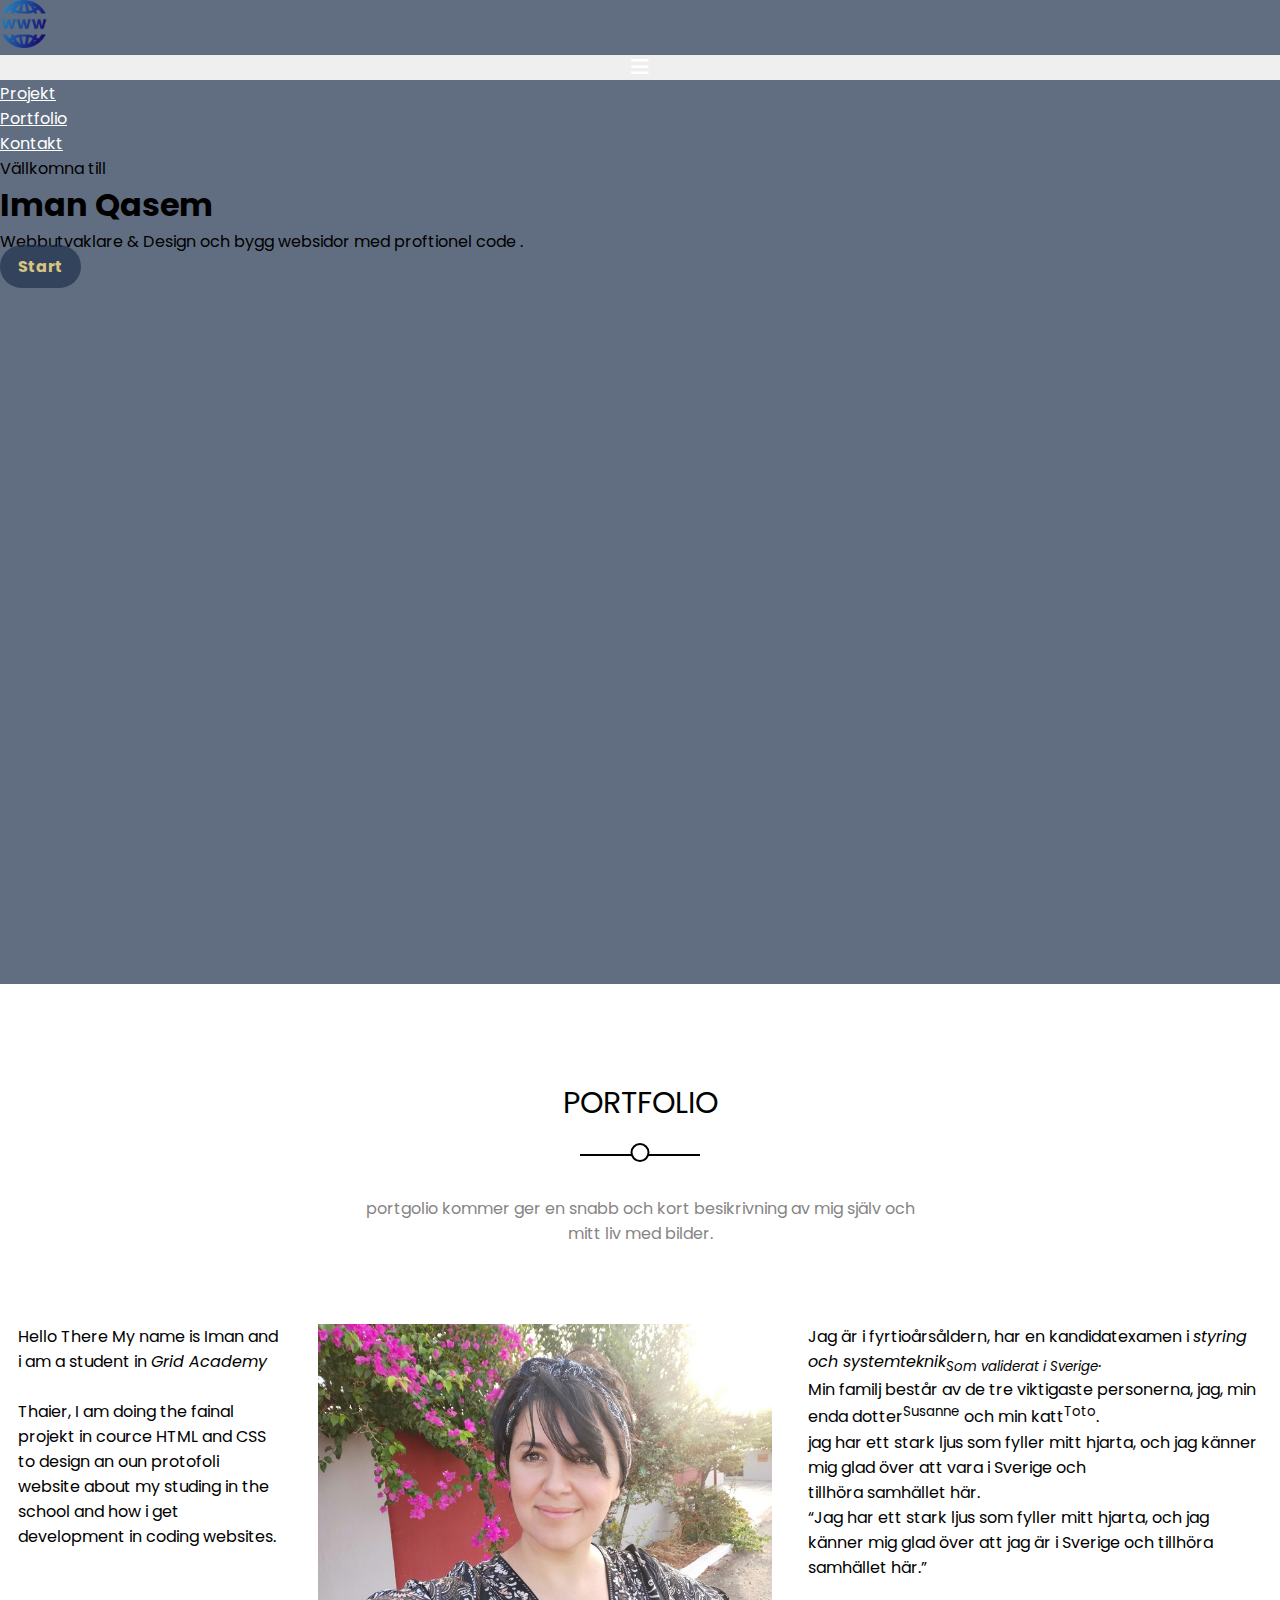
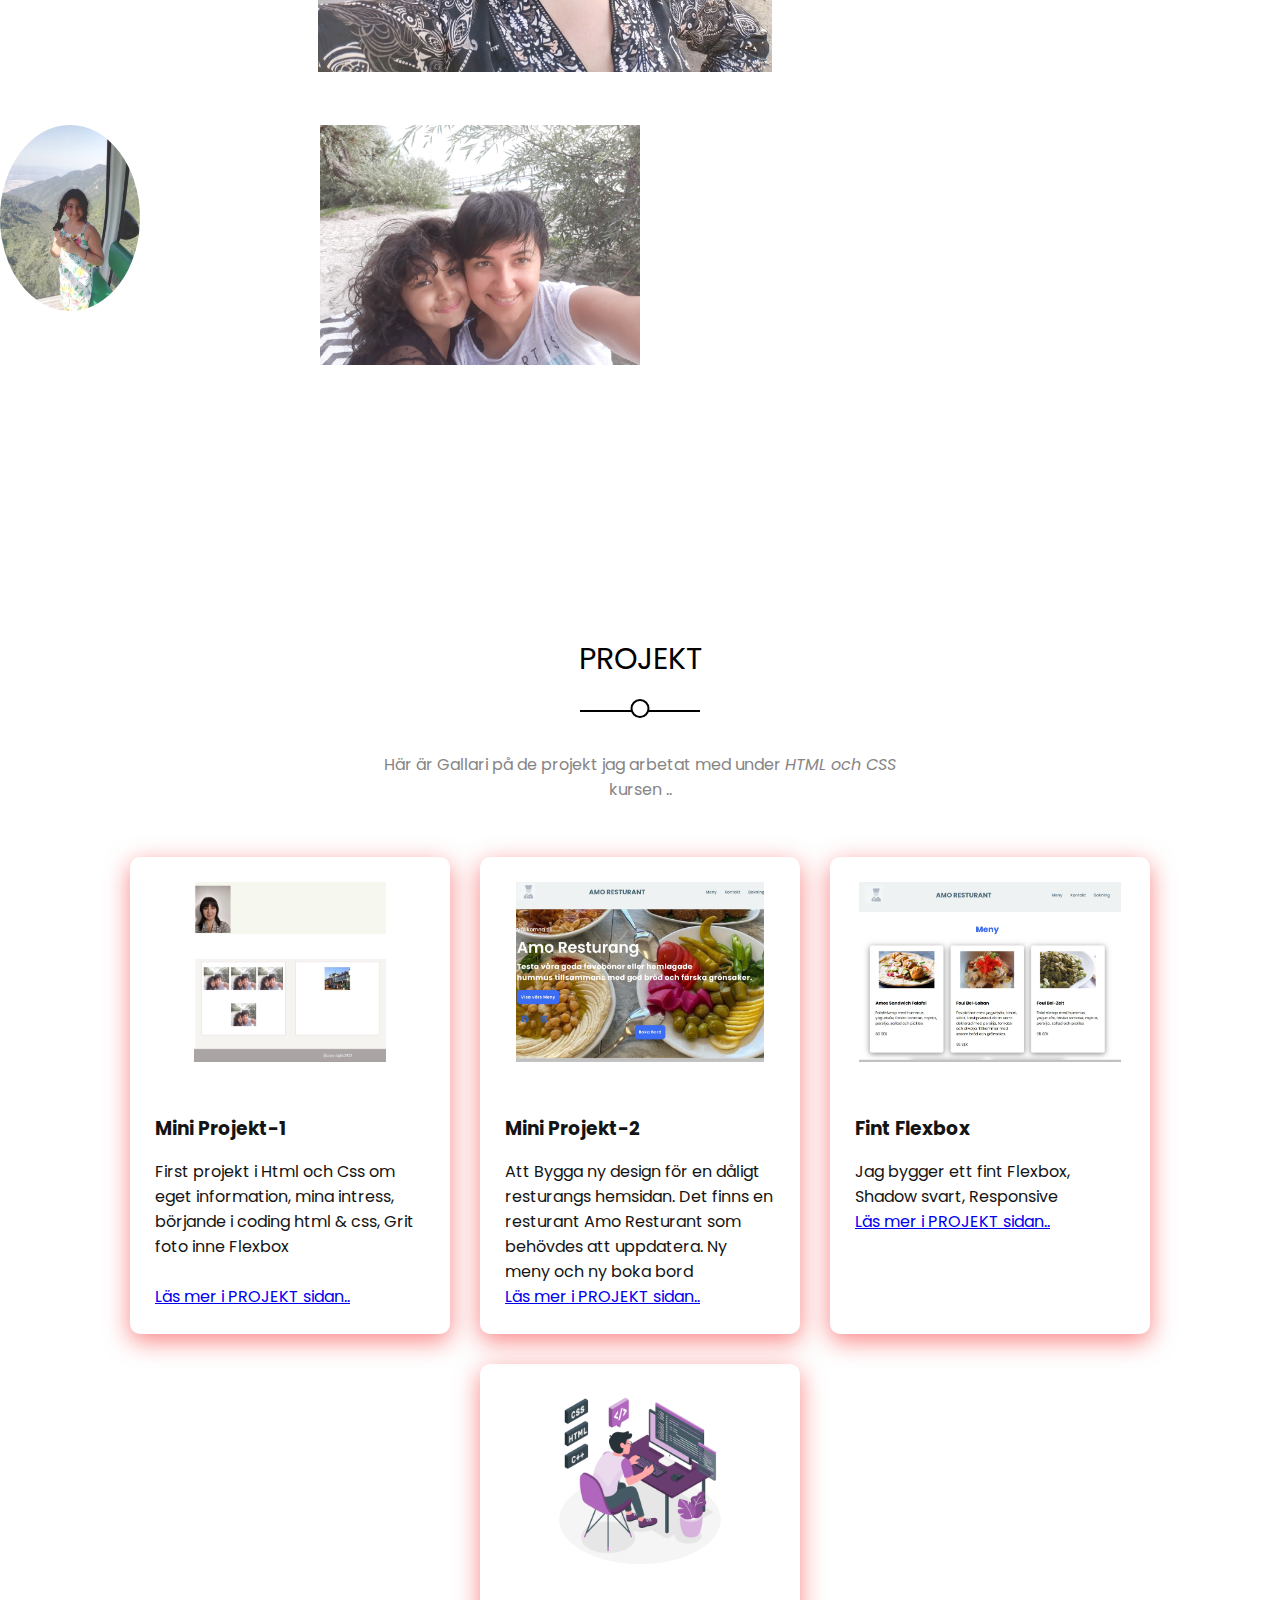
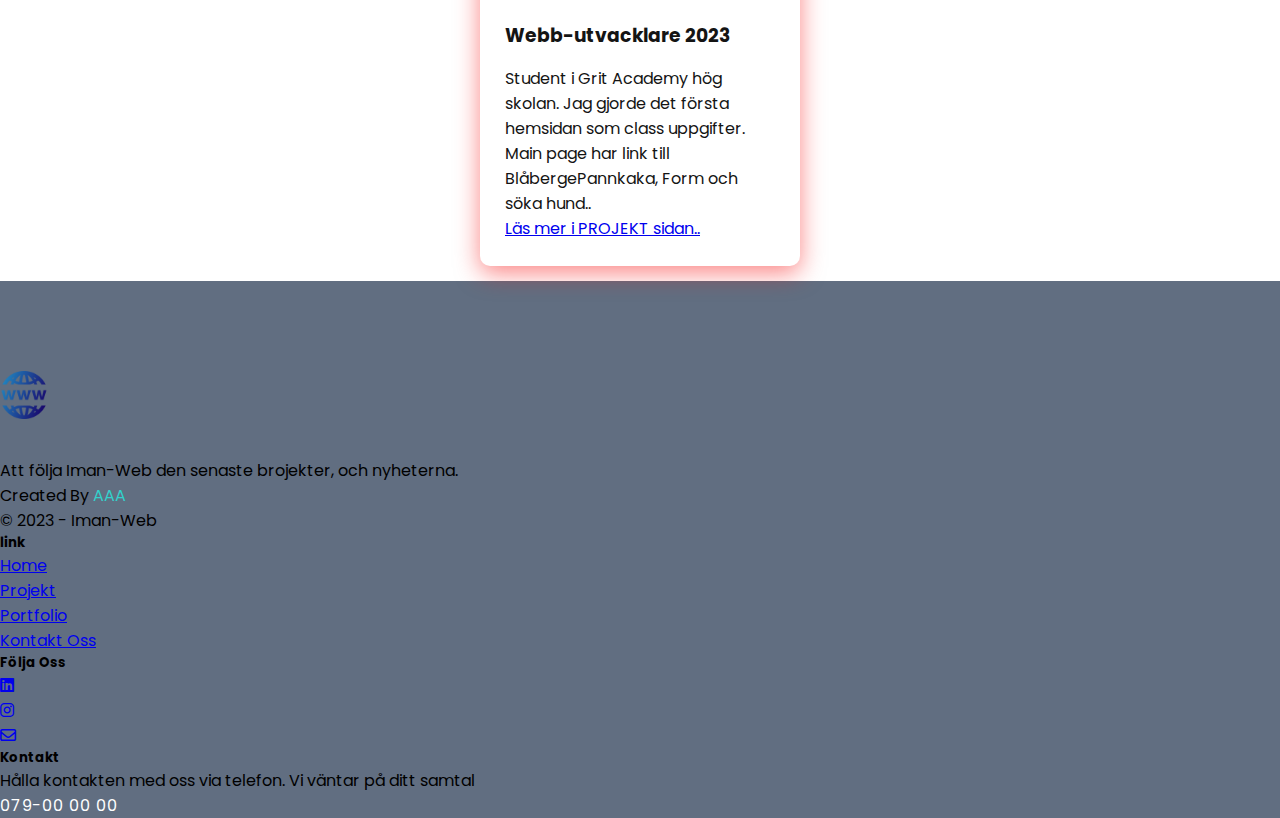
<file: index.html>
<!doctype html>
<html lang="en">
  <head>
    <meta charset="utf-8">
    <meta name="viewport" content="width=device-width, initial-scale=1">
    <title>Iman Portfolio</title>
    <!-- <link rel="stylesheet" href="css/bootstrap.min.css"> -->

    <link href="https://cdn.jsdelivr.net/npm/bootstrap@5.3.0-alpha1/dist/css/bootstrap.min.css" rel="stylesheet" integrity="sha384-GLhlTQ8iRABdZLl6O3oVMWSktQOp6b7In1Zl3/Jr59b6EGGoI1aFkw7cmDA6j6gD" crossorigin="anonymous">
<script src="https://cdn.jsdelivr.net/npm/bootstrap@5.3.0-alpha1/dist/js/bootstrap.bundle.min.js" integrity="sha384-w76AqPfDkMBDXo30jS1Sgez6pr3x5MlQ1ZAGC+nuZB+EYdgRZgiwxhTBTkF7CXvN" crossorigin="anonymous"></script>
    <link rel="stylesheet" href="style.css">
    
    
    <meta name="discribtion" content="Best online webb-dveloper ...">
    <meta name="keywords" content="Iman, Iman Webb, Html, css, konsulter, code, wed design">
    
    
    <link rel="icon" href="icon/microsoft_visual_studio.png">
    <link rel="stylesheet" href="https://cdnjs.cloudflare.com/ajax/libs/font-awesome/6.3.0/css/all.min.css">
   
    <link rel="preconnect" href="https://fonts.googleapis.com">
    <link rel="preconnect" href="https://fonts.gstatic.com" crossorigin>
    <link href="https://fonts.googleapis.com/css2?family=Poppins:ital,wght@0,100;0,200;0,300;0,400;0,500;0,600;0,700;0,800;0,900;1,100;1,200;1,300;1,400;1,500;1,600;1,700;1,800;1,900&family=Roboto:ital,wght@0,100;0,300;0,400;0,500;0,700;1,100;1,300;1,400;1,500&display=swap"
     rel="stylesheet">
  </head>

  <body>
    <!--header+NavBar---->
    <nav class="navbar navbar-expand-lg" id="home">
        <div class="container">
          <a class="navbar-brand" href="index.html">
                <img src="img/logo.png" alt="" style="height: 3rem;">
          </a>
          <button class="navbar-toggler" type="button" data-bs-toggle="collapse" data-bs-target="#main" aria-controls="main" aria-expanded="false" aria-label="Toggle navigation">
            <i class="fa-solid fa-bars"></i>
          </button>
          <div class="collapse navbar-collapse" id="main">
            <ul class="navbar-nav ms-auto mb-2 mb-lg-0">                 
                <li class="nav-item">
                    <a class="nav-link p-3 p-lg-3" href="index-mp2.html">Projekt</a>
                  </li>
                <li class="nav-item">
                     <a class="nav-link  p-3 p-lg-3" href="#porto" >Portfolio</a>
                  <li class="nav-item">
                     <a class="nav-link p-3 p-lg-3" href="index-kontakt.html">Kontakt</a>
                 </li>        
            </ul>

           </div>
          </div>
        </div>
      </nav>
<!--landining --------------------------------------------------->
      <div class="landing d-flex justify-content-center align-items-center">
        <div class="text-center text-light">
          <p>Vällkomna till<br></p>
            <h1><span>Iman Qasem</span></h1> <!--span to styling specital title inside h2-->
                <p class="fs-5 text-white-50 mb-4">Webbutvaklare & Design och bygg websidor med proftionel code .</p>
        
          <a class="btn round-pill main-btn" href="#porto">Start</a>
        </div>
      </div>


<!--  Portfolio section (page)   ------------------------------->

<div class="portfolio" id="porto">
  <div class="container">
    <div class="main-heading">
        <h2 >Portfolio</h2>
        <p>portgolio kommer ger en snabb och kort besikrivning av mig själv
           och mitt liv med bilder.</p>
    </div>
       <div class="img-holder">
          <div class="imge-grid">
             <p>Hello There My name is Iman and i am a student in <i>Grid Academy</i> </p><br>
              <p>Thaier, I am doing the fainal projekt in cource HTML and CSS to design an oun protofoli 
              website about my studing in the school and how i get development in coding websites.</p>
          </div>
          <div class="imge-grid">
            <img src="img/IMG_20200927-krita.jpg" alt="IMG_20200927-krita">         
            </div> 
          <div class="imge-grid">
            <div class="firstInfo">  
              <p>Jag är i fyrtioårsåldern, har en kandidatexamen i <i>styring och systemteknik<sub>Som validerat i Sverige</sub></i>. 
               </p>
                 <p>Min familj består av de tre viktigaste personerna, jag, min enda 
                 dotter<sup>Susanne</sup> och min katt<sup>Toto</sup>. </p>
                   <p>jag har ett stark ljus som fyller mitt hjarta, och jag känner mig glad över 
                     att vara i Sverige och</p> <p> tillhöra samhället här. </p>
                     <!---------------------------------------------citat text
                     ----------------------------------------------------------->
                     <p><q>Jag har ett stark ljus som fyller mitt hjarta, och jag känner mig glad över 
                         att jag är i Sverige och tillhöra samhället här.</q> </p>
              </div>    
          </div>
       </div>
       <div class="img-container">
        
              <div class="imge-box">
               <div class="move1">
                <img src="img/IMG_20190623_s.jpg" alt="IMG_20190623_s">         
                <div class="caption">
                  <h4>Susanne</h4>
                  <p>Photography</p>
                </div>
              </div>
              </div>      
                  <div class="imge-box">
                    <picture>
                       <source srcset="img/mamochsusi.png" media="(max-width: 500px)">
                       <source srcset="img/mamochsusi.png" media="(min-width: 800px)">
                       <source srcset="img/mamochsusi.png" media="(min-width: 1100px)">
                       <img src="img/mamochsusi.png" alt="mamochsusi">        
                      <div class="caption">
                        <h4>family</h4>
                        <p>Photography</p>
                      </div>
                    </picture>             
                </div> 
             </div>
        </div>  
    </div>     
  </div>
</div>

<!--project cards-->
<main class="meny"><div id="one">
  <div class="main-heading">
      <h2 >Projekt</h2>
          <p>Här är Gallari på de projekt jag arbetat med under <i>HTML och CSS</i>
         kursen ..</p>
        </div> 

  <div class="content">        <!-- row flex boxex class.content-->
     <div class="card">        <!--build each card  -------------->
         <div class="icon">    <!-- picture for the projekt------->
            <img src="img/mp1.jpg" alt="mp1" >
            </div>
          <div class="info"> 
              <!-- inside the card box -->
              <h3>Mini Projekt-1</h3> 
               <p>First projekt i Html och Css  <!--projekt discription-->
                 om eget information, mina intress, börjande i coding html & css,
                Grit foto inne Flexbox</p>
                <br>
                  <a href="index-mp2.html">Läs mer i PROJEKT sidan..</a> 
      </div>
  </div>
  <!-------repeate card------->
  <div class="card">  
      <div class="icon"> 
          <img src="img/mp2.jpg" alt="mp2">
      </div>

          <div class="info">    
              <h3> Mini Projekt-2</h3> 
               <p>Att Bygga ny design för en dåligt resturangs hemsidan.
                    Det finns en resturant Amo Resturant som behövdes att uppdatera. Ny meny och ny boka bord</p>                  
                    <a href="index-mp2.html">Läs mer i PROJEKT sidan..</a>
      </div>
  </div>
  <!-------repeate card ------->
  <div class="card">
      <div class="icon"> 
          <img src="img/mp2-meny.jpg" alt="mp2-meny">
      </div>

          <div class="info">   
              <h3>Fint Flexbox </h3> 
                 <p>Jag bygger ett fint Flexbox,
                    Shadow svart,
                     Responsive</p>
                     <a href="index-mp2.html">Läs mer i PROJEKT sidan..</a>
      </div>
  </div>
  <!-------repeate card ------->
  <div class="card">
      <div class="icon">
          <img src="img/Programming-amico.png" alt="Programming-amico" >
      </div>

          <div class="info">   
              <h3> Webb-utvacklare 2023 </h3> 
                <p>Student i Grit Academy hög skolan.
                   Jag gjorde det första hemsidan som class uppgifter. Main page har link till
                    BlåbergePannkaka, Form och söka hund..</p>
                    <a href="index-mp2.html">Läs mer i PROJEKT sidan..</a>
           </div>
      </div>   
  </div>
</div> 
</main>



 <!--footer     ------------------------------------------>
 <footer class="text-white-50 text-center text-md-start" id="kont">
  <div class="container">
    <div class="row">
      <div class="col-md-6 col-lg-4">
        <div class="info">
          <img src="img/logo.png" alt="logo"> <!--ska css style logo-->
          <p class="mb-5">Att följa Iman-Web den senaste brojekter, och nyheterna.</p>
          <div class="copyright">
            Created By <span>AAA</span>
            <div>&copy; 2023 - <span>Iman-Web</span></div>
          </div>
        </div>
      </div>
      <div class="col-md-6 col-lg-2">
        <div class="links">
          <h5 class="text-light">link</h5>
          <ul class="list-unstyled lh-lg">
            <li><a class="nav-link p-lg-3" href="index.html">Home</a></li>
            <li><a class="nav-link  p-lg-3" href="index-mp2.html">Projekt</a></li>
            <li><a class="nav-link  p-lg-3" href="#porto">Portfolio</a></li>
            <li><a class="nav-link  p-lg-3" href="index-kontakt.html">Kontakt Oss</a></li>
          </ul>
        </div>
      </div>
      <div class="col-md-6 col-lg-2">
        <div class="links">
          <h5 class="text-light">Följa Oss</h5>
          <div class="followus">
            <ul id="social1" class="d-flex mt-3 list-unstyled gap-3">
                <li><a class="d-block text-light list-unstyled" href="https://www.linkedin.com/in/iman-qasem-294b37233/" target="_blank">
                     <i class="fa-brands fa-linkedin"></i></a> 
                </li>      <!--set instra icon-->
                <li><a class="d-block text-light" href="https://www.instagram.com/immqase/" target="blank">
                       <i class="fa-brands fa-instagram"></i></a>
                </li>
                <li><a class="d-block text-light" href="mailto:i.saab558@gmail.com"><i class="fa-regular fa-envelope"></i></a>
                </li>  
            </ul>
          </div>
        </div>
      </div>
            <div class="col-md-6 col-lg-4">
               <div class="call"> 
                   <h5 class="text-light">Kontakt </h5>
                  <p class="lh-lg mt-3 mb-3">Hålla kontakten med oss via telefon. Vi väntar på ditt samtal</p>
                  <a class="telefon" href="tel:+4679000000">079-00 00 00</a>
                </div>
           
          </div>
           
      
    </div>
  </div>
 

</footer> 


  </body>
</html>
</file>
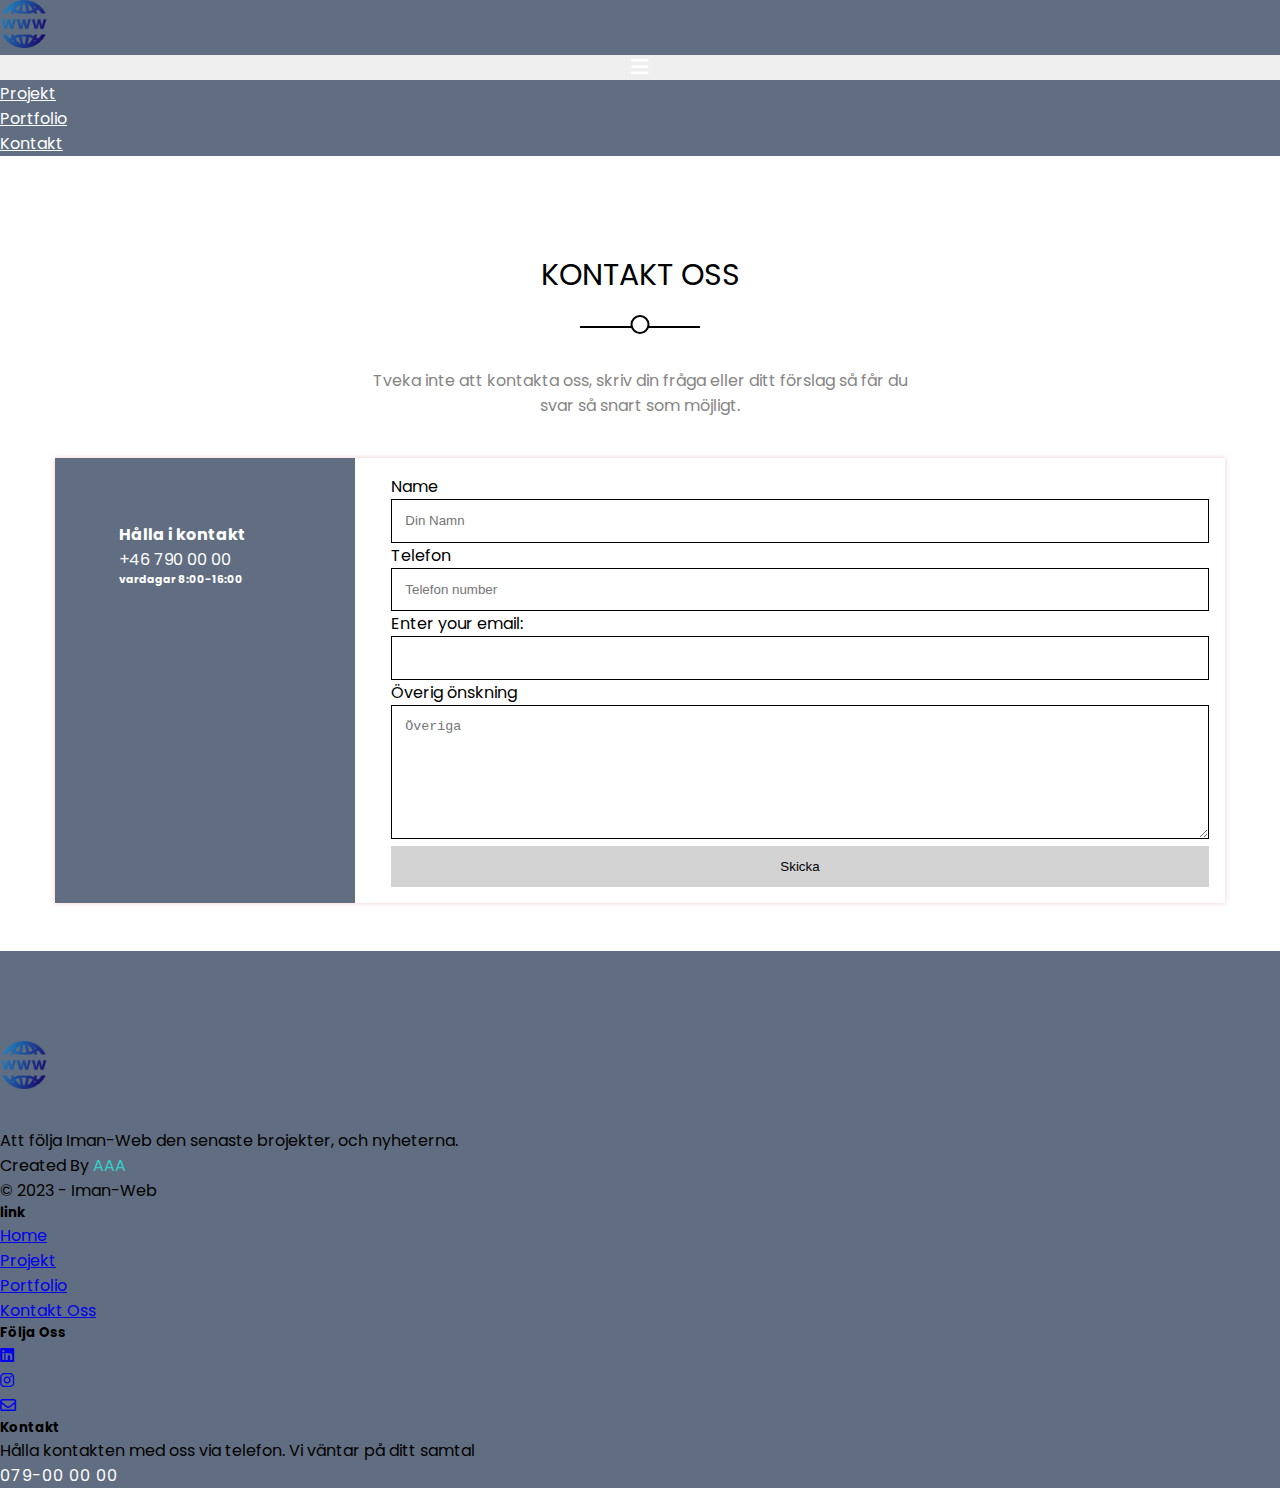
<file: index-kontakt.html>
<!doctype html>
<html lang="en">
  <head>
    <meta charset="utf-8">
    <meta name="viewport" content="width=device-width, initial-scale=1">
    <title>Iman Portfolio</title>
    <!-- <link rel="stylesheet" href="css/bootstrap.min.css"> -->

    <link href="https://cdn.jsdelivr.net/npm/bootstrap@5.3.0-alpha1/dist/css/bootstrap.min.css" rel="stylesheet" integrity="sha384-GLhlTQ8iRABdZLl6O3oVMWSktQOp6b7In1Zl3/Jr59b6EGGoI1aFkw7cmDA6j6gD" crossorigin="anonymous">
<script src="https://cdn.jsdelivr.net/npm/bootstrap@5.3.0-alpha1/dist/js/bootstrap.bundle.min.js" integrity="sha384-w76AqPfDkMBDXo30jS1Sgez6pr3x5MlQ1ZAGC+nuZB+EYdgRZgiwxhTBTkF7CXvN" crossorigin="anonymous"></script>
    <link rel="stylesheet" href="style.css">
    
    
    <meta name="discribtion" content="Best online webb-dveloper ...">
    <meta name="keywords" content="Iman, Iman Webb, Html, css, konsulter, code, wed design">
    
    
    <link rel="icon" href="icon/microsoft_visual_studio.png">
    <link rel="stylesheet" href="https://cdnjs.cloudflare.com/ajax/libs/font-awesome/6.3.0/css/all.min.css">
   
    <link rel="preconnect" href="https://fonts.googleapis.com">
    <link rel="preconnect" href="https://fonts.gstatic.com" crossorigin>
    <link href="https://fonts.googleapis.com/css2?family=Poppins:ital,wght@0,100;0,200;0,300;0,400;0,500;0,600;0,700;0,800;0,900;1,100;1,200;1,300;1,400;1,500;1,600;1,700;1,800;1,900&family=Roboto:ital,wght@0,100;0,300;0,400;0,500;0,700;1,100;1,300;1,400;1,500&display=swap"
     rel="stylesheet">
  </head>

  <body>
    <!--header+NavBar---->
    <nav class="navbar navbar-expand-lg" id="home">
        <div class="container">
          <a class="navbar-brand" href="index.html">
                <img src="img/logo.png" alt="" style="height: 3rem;">
          </a>
          <button class="navbar-toggler" type="button" data-bs-toggle="collapse" data-bs-target="#main" aria-controls="main" aria-expanded="false" aria-label="Toggle navigation">
            <i class="fa-solid fa-bars"></i>
          </button>
          <div class="collapse navbar-collapse" id="main">
            <ul class="navbar-nav ms-auto mb-2 mb-lg-0">                 
                <li class="nav-item">
                    <a class="nav-link p-3 p-lg-3" href="index-mp2.html">Projekt</a>
                  </li>
                <li class="nav-item">
                     <a class="nav-link  p-3 p-lg-3" href="index-protfolio.html" >Portfolio</a>
                  <li class="nav-item">
                     <a class="nav-link p-3 p-lg-3" href="index-kontakt.html">Kontakt</a>
                 </li>        
            </ul>

           </div>
          </div>
        </div>
      </nav>
      <!--------------------------Kontakt-- Grid --------------------------------->

<section id="kontaktoss">


  <div class="contain" >
    <div class="main-heading">
      <h2 >Kontakt Oss</h2>
      <p>Tveka inte att kontakta oss, skriv din fråga eller
        ditt förslag så får du svar så snart som möjligt.</p>
  </div>

      <div class="wrapper"> <!--cladd for Grid column-->
        <div class="contacts">  <!--first column inside text-->
            
    
            <h4>Hålla i kontakt</h4>
      <span class="phone">+46 790 00 00</span>
      <h6>vardagar 8:00-16:00</h6>
        </div>
    
        <div class="form">
          <p>
           
          </p>
          <form action="">
            <p>
              <label for="fname"> Name</label>
              <input type="text" id="fname" placeholder="Din Namn">
            </p>
            <p>
              <label for="telefon">Telefon</label>
              <input type="number" id="telefon" placeholder="Telefon number">
            </p>
            <p>
              <label for="email">Enter your email:</label>
              <input type="email" id="email" name="email">
            </p>           
             <p>
              <label for="subject">Överig önskning</label>
              <textarea name="subject" id="subject" cols="30" rows="7" placeholder="Överiga"></textarea>
              </p>
            <p>
              <button class="button">Skicka</button> <!--css class hover to change the color till gold-->
            </p>
          </form>
        </div>
      </div>
   
    </div>
    
</section>
 <!--footer     ------------------------------------------>
 <footer class="text-white-50 text-center text-md-start" id="kont">
  <div class="container">
    <div class="row">
      <div class="col-md-6 col-lg-4">
        <div class="info">
          <img src="img/logo.png" alt="logo"> <!--ska css style logo-->
          <p class="mb-5">Att följa Iman-Web den senaste brojekter, och nyheterna.</p>
          <div class="copyright">
            Created By <span>AAA</span>
            <div>&copy; 2023 - <span>Iman-Web</span></div>
          </div>
        </div>
      </div>
      <div class="col-md-6 col-lg-2">
        <div class="links">
          <h5 class="text-light">link</h5>
          <ul class="list-unstyled lh-lg">
            <li><a class="nav-link p-lg-3" href="index.html">Home</a></li>
            <li><a class="nav-link  p-lg-3" href="index-mp2.html">Projekt</a></li>
            <li><a class="nav-link  p-lg-3" href="index-protfolio.html">Portfolio</a></li>
            <li><a class="nav-link  p-lg-3" href="index-kontakt.html">Kontakt Oss</a></li>
          </ul>
        </div>
      </div>
      <div class="col-md-6 col-lg-2">
        <div class="links">
          <h5 class="text-light">Följa Oss</h5>
          <div class="followus">
            <ul id="social1" class="d-flex mt-3 list-unstyled gap-3">
                <li><a class="d-block text-light list-unstyled" href="https://www.linkedin.com/in/iman-qasem-294b37233/" target="_blank">
                     <i class="fa-brands fa-linkedin"></i></a> 
                </li>      <!--set instra icon-->
                <li><a class="d-block text-light" href="https://www.instagram.com/immqase/" target="blank">
                       <i class="fa-brands fa-instagram"></i></a>
                </li>
                <li><a class="d-block text-light" href="mailto:iman.qasem@gritacademy.se"><i class="fa-regular fa-envelope"></i></a>
                </li>  
            </ul>
          </div>
        </div>
      </div>
            <div class="col-md-6 col-lg-4">
               <div class="call"> 
                   <h5 class="text-light">Kontakt </h5>
                  <p class="lh-lg mt-3 mb-3">Hålla kontakten med oss via telefon. Vi väntar på ditt samtal</p>
                  <a class="telefon" href="tel:+4679000000">079-00 00 00</a>
                </div>
           
          </div>
           
      
    </div>
  </div>
 

</footer> 




  
  </body>
  </html>
</file>
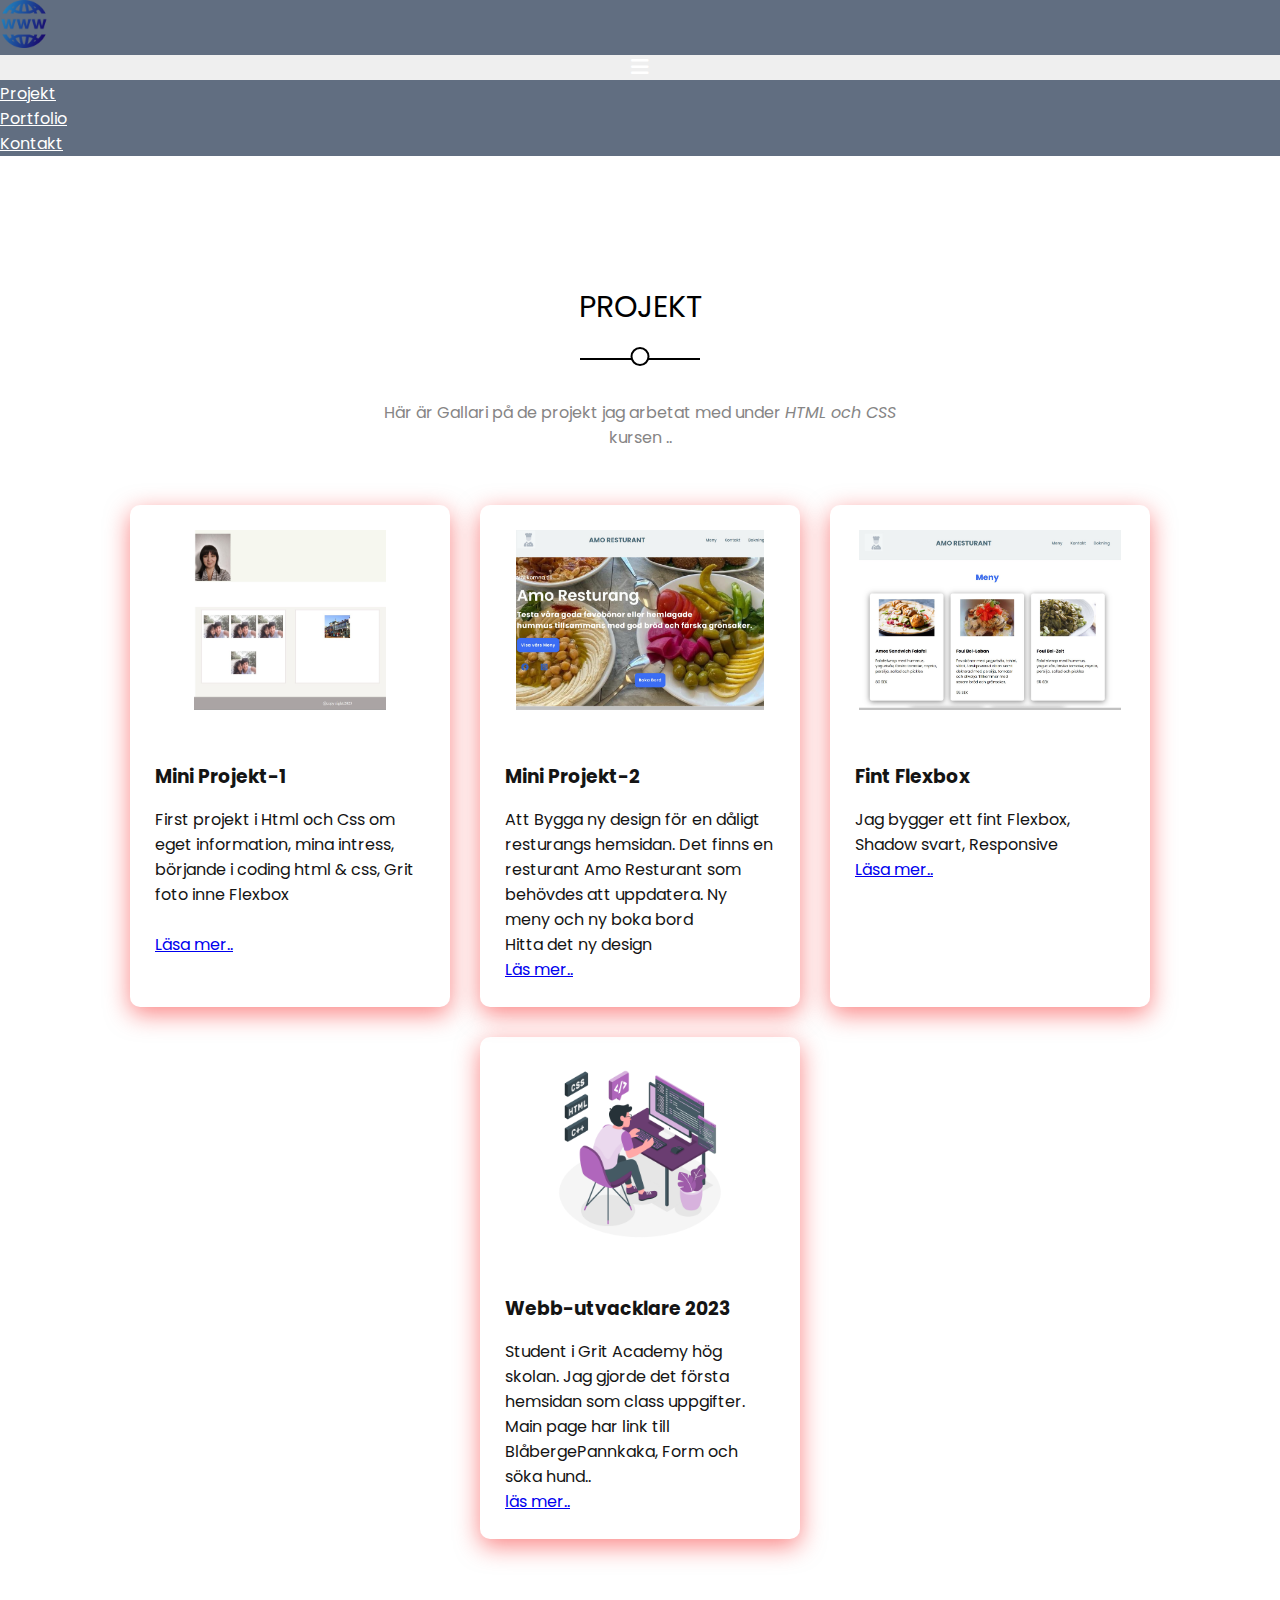
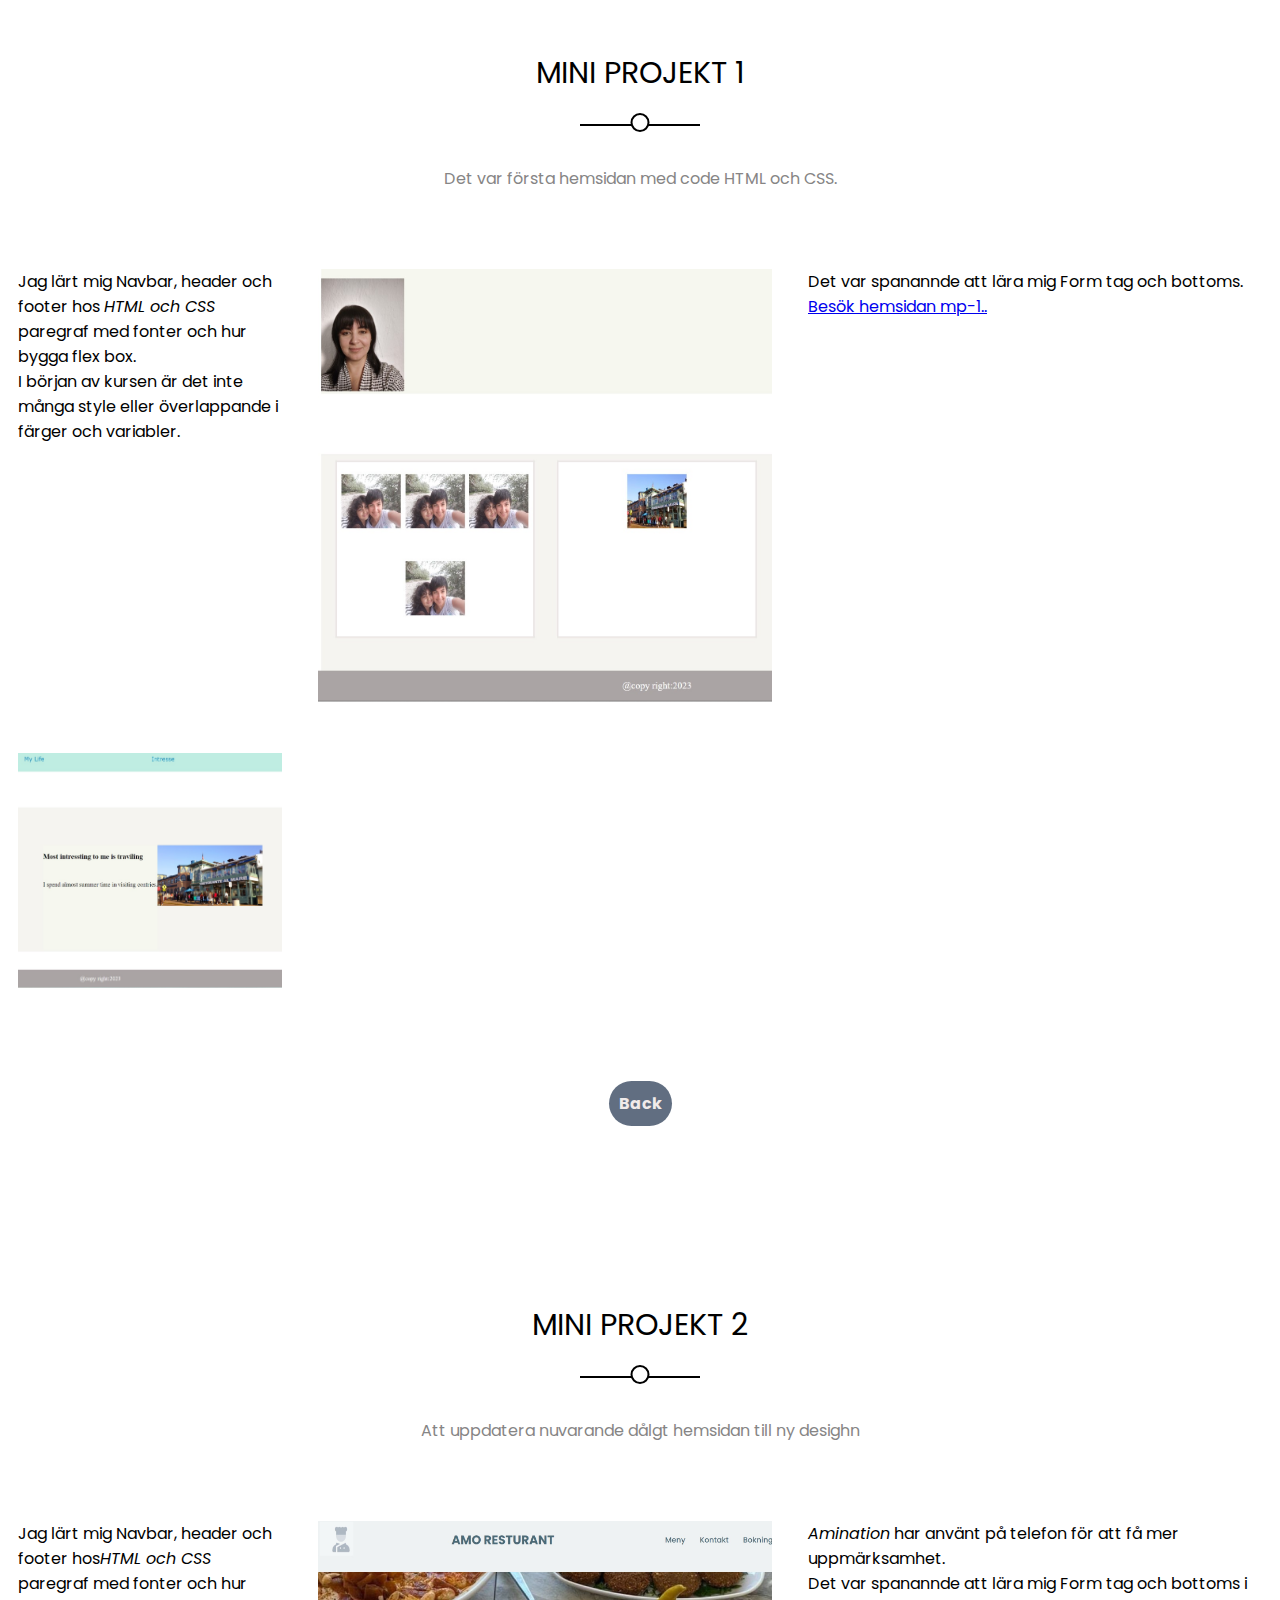
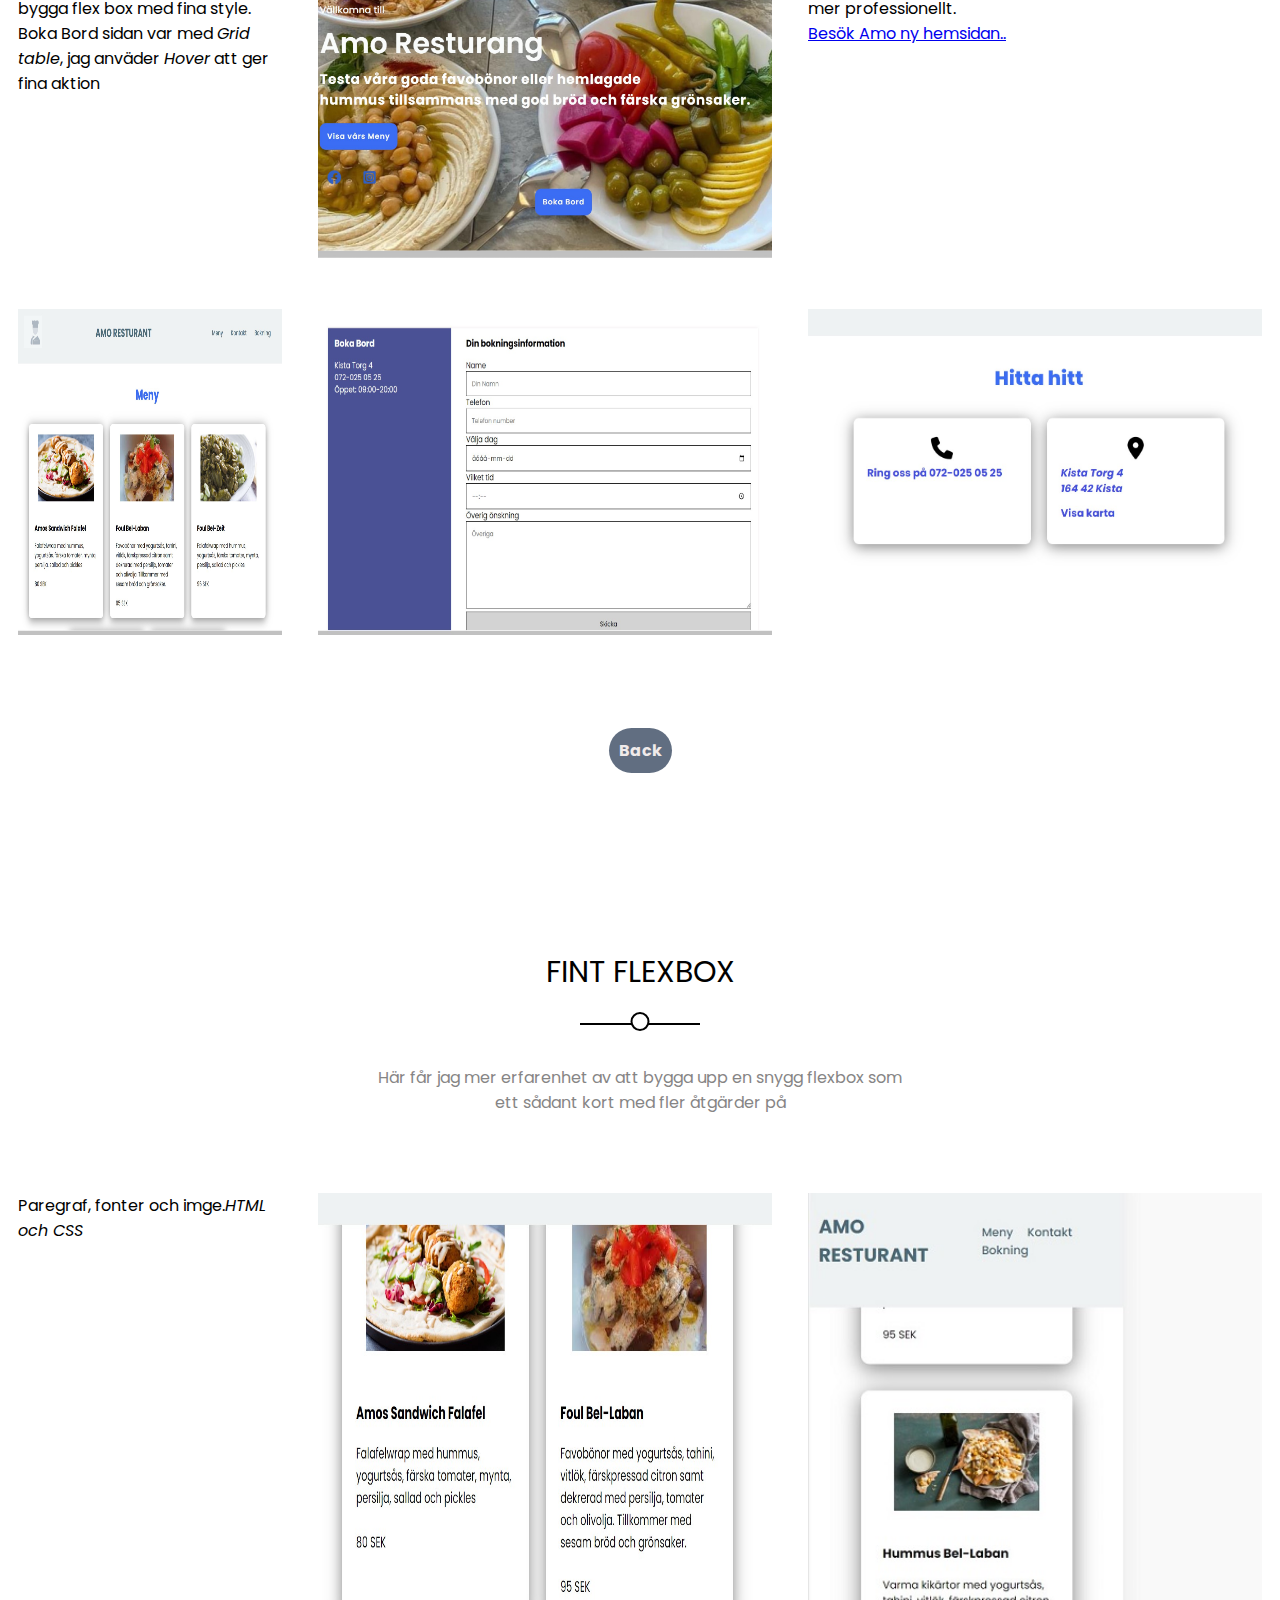
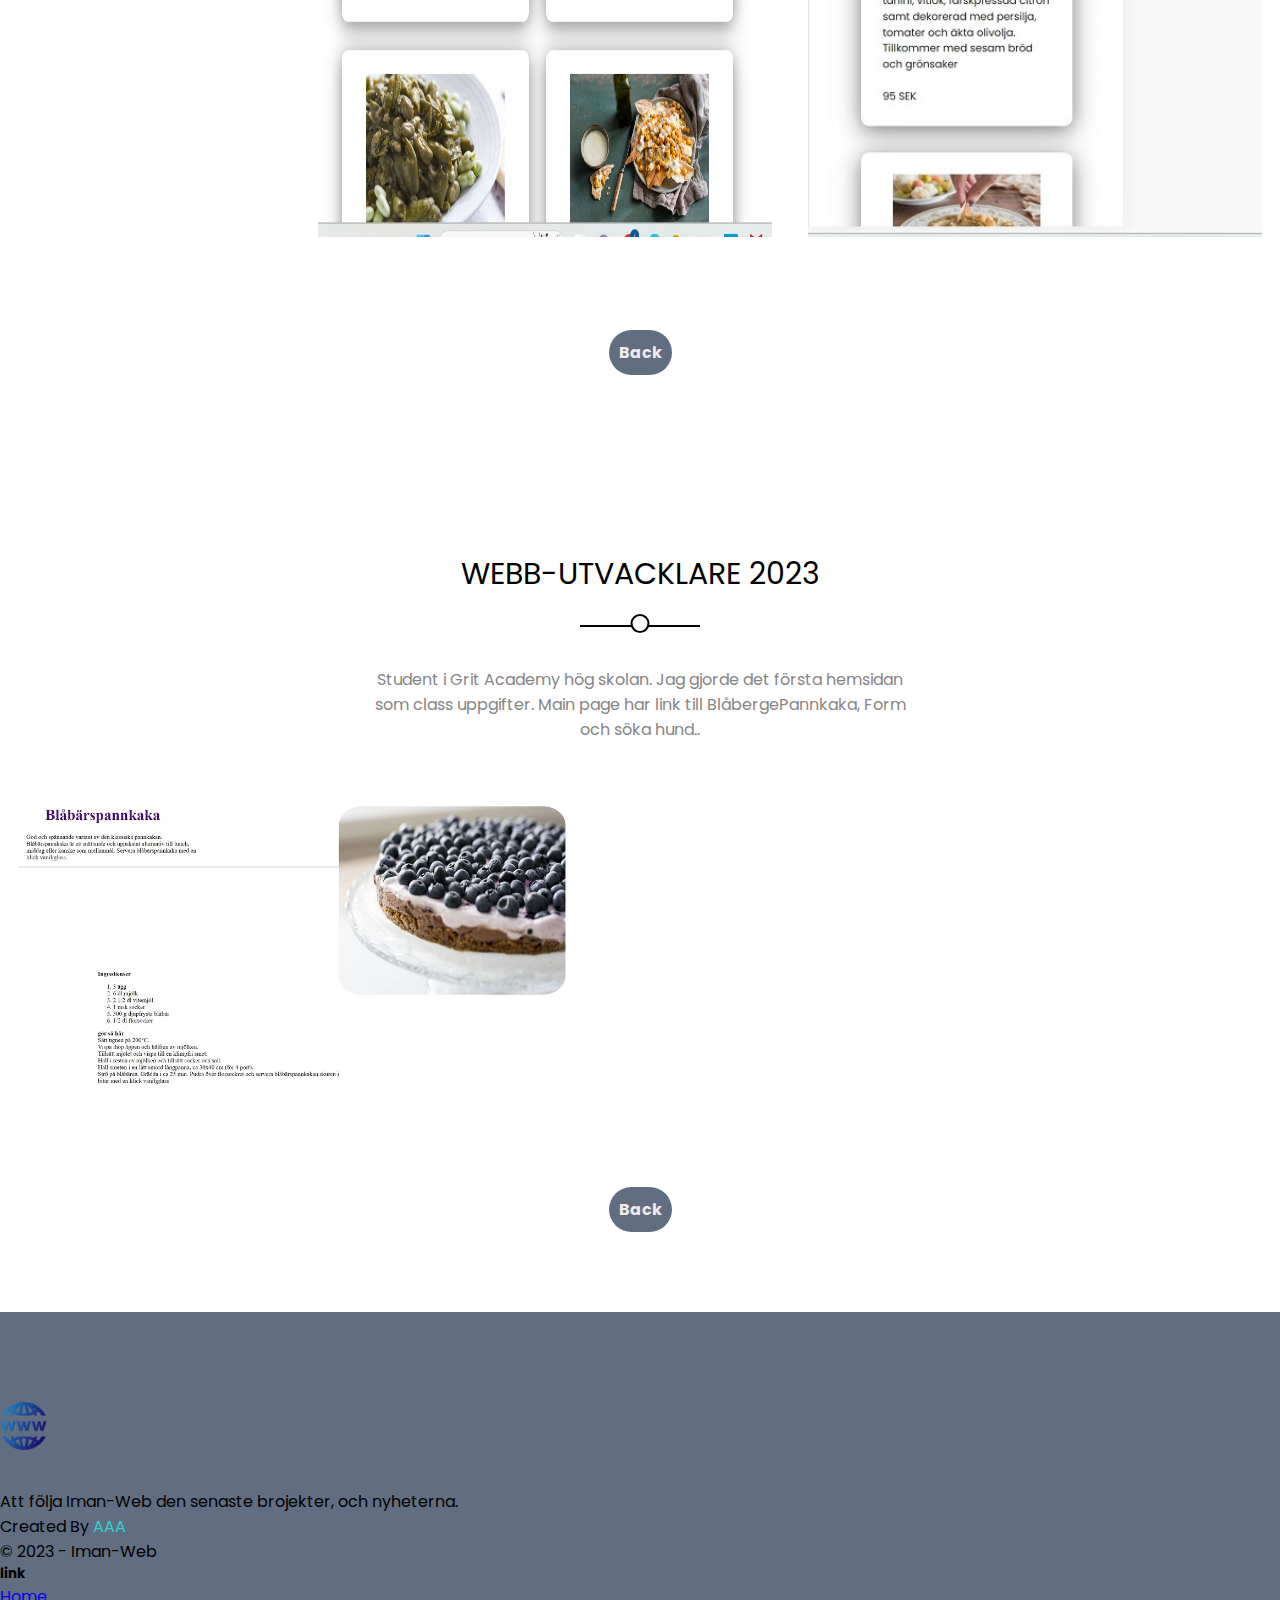
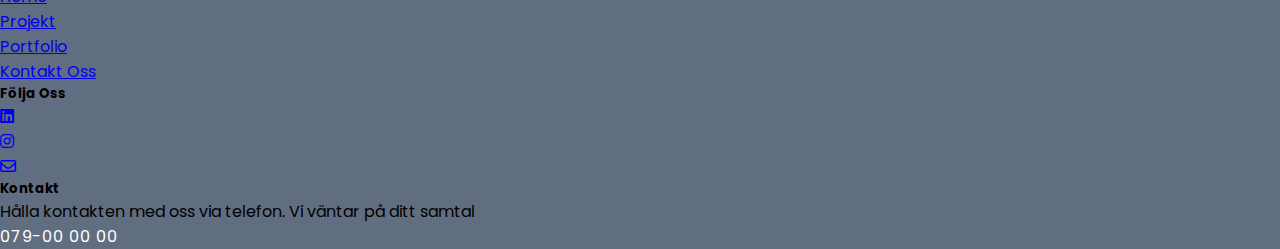
<file: index-mp2.html>
<!doctype html>
<html lang="en">
  <head>
    <meta charset="utf-8">
    <meta name="viewport" content="width=device-width, initial-scale=1">
    <title>Iman Portfolio</title>
    <!-- <link rel="stylesheet" href="css/bootstrap.min.css"> -->

    <link href="https://cdn.jsdelivr.net/npm/bootstrap@5.3.0-alpha1/dist/css/bootstrap.min.css" rel="stylesheet" integrity="sha384-GLhlTQ8iRABdZLl6O3oVMWSktQOp6b7In1Zl3/Jr59b6EGGoI1aFkw7cmDA6j6gD" crossorigin="anonymous">
<script src="https://cdn.jsdelivr.net/npm/bootstrap@5.3.0-alpha1/dist/js/bootstrap.bundle.min.js" integrity="sha384-w76AqPfDkMBDXo30jS1Sgez6pr3x5MlQ1ZAGC+nuZB+EYdgRZgiwxhTBTkF7CXvN" crossorigin="anonymous"></script>
    <link rel="stylesheet" href="style.css">
    
    
    <meta name="discribtion" content="Best online webb-dveloper ...">
    <meta name="keywords" content="Iman, Iman Webb, Html, css, konsulter, code, wed design">
    
    
    <link rel="icon" href="icon/microsoft_visual_studio.png">
    <link rel="stylesheet" href="https://cdnjs.cloudflare.com/ajax/libs/font-awesome/6.3.0/css/all.min.css">
   
    <link rel="preconnect" href="https://fonts.googleapis.com">
    <link rel="preconnect" href="https://fonts.gstatic.com" crossorigin>
    <link href="https://fonts.googleapis.com/css2?family=Poppins:ital,wght@0,100;0,200;0,300;0,400;0,500;0,600;0,700;0,800;0,900;1,100;1,200;1,300;1,400;1,500;1,600;1,700;1,800;1,900&family=Roboto:ital,wght@0,100;0,300;0,400;0,500;0,700;1,100;1,300;1,400;1,500&display=swap"
     rel="stylesheet">
  </head>

  <body>
    <!--header+NavBar---->
    <nav class="navbar navbar-expand-lg" id="home">
        <div class="container">
          <a class="navbar-brand" href="index.html">
                <img src="img/logo.png" alt="" style="height: 3rem;">
          </a>
          <button class="navbar-toggler" type="button" data-bs-toggle="collapse" data-bs-target="#main" aria-controls="main" aria-expanded="false" aria-label="Toggle navigation">
            <i class="fa-solid fa-bars"></i>
          </button>
          <div class="collapse navbar-collapse" id="main">
            <ul class="navbar-nav ms-auto mb-2 mb-lg-0">                 
                <li class="nav-item">
                    <a class="nav-link p-3 p-lg-3" href="index-mp2.html">Projekt</a>
                  </li>
                <li class="nav-item">
                     <a class="nav-link  p-3 p-lg-3" href="index-protfolio.html" >Portfolio</a>
                  <li class="nav-item">
                     <a class="nav-link p-3 p-lg-3" href="index-kontakt.html">Kontakt</a>
                 </li>        
            </ul>

           </div>
          </div>
        </div>
      </nav>

<!--    Project section  ------------------------------------------>

<main class="meny"><div id="one">
    <div class="main-heading">
        <h2 >Projekt</h2>
            <p>Här är Gallari på de projekt jag arbetat med under <i>HTML och CSS</i>
           kursen ..</p>
          </div> 

    <div class="content">        <!-- row flex boxex class.content-->
       <div class="card">        <!--build each card  -------------->
           <div class="icon">    <!-- picture for the projekt------->
              <img src="img/mp1.jpg" alt="mp1" >
              </div>
            <div class="info"> 
                <!-- inside the card box -->
                <h3>Mini Projekt-1</h3> 
                 <p>First projekt i Html och Css  <!--projekt discription-->
                   om eget information, mina intress, börjande i coding html & css,
                  Grit foto inne Flexbox</p>
                  <br>
                    <a href="#mp1">Läsa mer..</a> 
        </div>
    </div>
    <!-------repeate card------->
    <div class="card">  
        <div class="icon"> 
            <img src="img/mp2.jpg" alt="mp2">
        </div>

            <div class="info">    
                <h3> Mini Projekt-2</h3> 
                 <p>Att Bygga ny design för en dåligt resturangs hemsidan.
                      Det finns en resturant Amo Resturant som behövdes att uppdatera. Ny meny och ny boka bord</p>
                      
                      <p>Hitta det ny design</p>
                    <a href="#mp2">Läs mer..</a>
        </div>
    </div>
    <!-------repeate card ------->
    <div class="card">
        <div class="icon"> 
            <img src="img/mp2-meny.jpg" alt="mp2-meny">
        </div>

            <div class="info">   
                <h3>Fint Flexbox </h3> 
                   <p>Jag bygger ett fint Flexbox,
                      Shadow svart,
                       Responsive</p>
                        <a href="#mp3">Läsa mer..</a>
        </div>
    </div>
    <!-------repeate card ------->
    <div class="card">
        <div class="icon">
            <img src="img/Programming-amico.png" alt="Programming-amico" >
        </div>

            <div class="info">   
                <h3> Webb-utvacklare 2023 </h3> 
                  <p>Student i Grit Academy hög skolan.
                     Jag gjorde det första hemsidan som class uppgifter. Main page har link till
                      BlåbergePannkaka, Form och söka hund..</p>
                      <a href="#mp4">läs mer..</a>
             </div>
        </div>   
    </div>
</div> 
</main>


<!-- mp1-->


<div class="portfolio" id="mp1">
    <div class="container">
      <div class="main-heading">
          <h2 >Mini Projekt 1</h2>
          <p>Det var första hemsidan med code HTML och CSS.</p>
      </div>
      <div class="img-holder">
            <div class="imge-grid">
               <p>Jag lärt mig Navbar, header och footer hos <i>HTML och CSS</i> </p>
                <p>paregraf med fonter 
                   och hur bygga flex box.</p>
                  <p>I början av kursen är det inte många style eller överlappande i färger och variabler.</p>
                </div>
            <div class="imge-grid">            
              <img class="proj" src="img/mp1.jpg" alt="mp1">          
                </div> 
            <div class="imge-grid">
              <div class="firstInfo">  
                <p>Det var spanannde att lära mig Form tag och bottoms.</p>
                  <a href="https://iman656.github.io/webb23-html-mp1-Iman-Qasem-1/" target="_blank">
                    Besök hemsidan mp-1..</a>
                    </div>      
            </div>
            <div class="imge-grid">
              <img src="img/mp1-intr.jpg" alt="mp1-intr">
                </div>
                  </div>  
              </div>     
          <nav class="go-back">
              <a class="activ" href="#one">Back </a>        
    </div>
  </div>

<!--mp2-->

<div class="portfolio" id="mp2">
    <div class="container">
      <div class="main-heading">
          <h2 >Mini Projekt 2</h2>
          <p>Att uppdatera nuvarande dålgt hemsidan till ny desighn</p>
      </div>
      <div class="img-holder">
            <div class="imge-grid">
             <p>Jag lärt mig Navbar, header och footer hos<i>HTML och CSS</i> </p>
             <p>paregraf med fonter 
             och hur bygga flex box med fina style.</p>
             <p>Boka Bord sidan var med <i>Grid table</i>, jag anväder <i>Hover</i>
               att ger fina aktion</p><br>
            </div>
            <div class="imge-grid">
            
              <img src="img/mp2.jpg" alt="mp2">
            
            </div> 
            <div class="imge-grid">
              <div class="firstInfo"> 
                  <p><i>Amination</i> har använt på telefon för att få mer uppmärksamhet.</p>
                    <p>Det var spanannde att lära mig Form tag och bottoms i mer professionellt.</p>
                      <a href="https://iman656.github.io/webb23-html-mp2-Iman-Qasem/" target="_blank">Besök Amo ny hemsidan..</a>             
                      </div>
                 </div>
            <div class="imge-grid">
                <img src="img/mp2-meny.jpg" alt="mp1-intr">         
               </div>
            <div class="imge-grid">
                <img src="img/mp2-bok.jpg" alt="mp2-bok">   
                </div>
              <div class="imge-grid">
                    <img src="img/mp2-cont.jpg" alt="mp2-cont">            
                    </div>
        </div>  
    </div>    
      <nav class="go-back">
        <a class="activ" href="#one">Back</a>       
    </div>
  </div>

  <!--mp3-->

<div class="portfolio" id="mp3">
    <div class="container">
      <div class="main-heading">
          <h2 >Fint Flexbox</h2>
            <p>Här får jag mer erfarenhet av att bygga upp en snygg flexbox som ett sådant kort med fler åtgärder på</p>
        </div>
      <div class="img-holder">
            <div class="imge-grid">
               <p>Paregraf, fonter och imge.<i>HTML och CSS</i> </p>             
                  </div>
            <div class="imge-grid">
                   <img src="img/mp3-2.jpg" alt="mp3-2">          
                     </div> 
            <div class="imge-grid">
               <img src="img/mp3-res1.jpg" alt="mp3-res1">       
                 </div>
              </div>  
                <nav class="go-back">
                  <a class="activ" href="#one">Back</a>

    </div>
  </div>

  <!--mp4-->

  <div class="portfolio" id="mp4">
    <div class="container">
      <div class="main-heading">
          <h2 >Webb-utvacklare 2023</h2>
          <p>Student i Grit Academy hög skolan.
            Jag gjorde det första hemsidan som class uppgifter. Main page har link till
             BlåbergePannkaka, Form och söka hund..</p>
        </div>
      
            
            <div class="imge-grid p4">
                   <img src="img/mp4.jpg" alt="mp4">          
                     </div> 
            
                
                <nav class="go-back">
                  <a class="activ" href="#one">Back</a>

    </div>
  </div>

 <!--footer     ------------------------------------------>
 <footer class="text-white-50 text-center text-md-start" id="kont">
  <div class="container">
    <div class="row">
      <div class="col-md-6 col-lg-4">
        <div class="info">
          <img src="img/logo.png" alt="logo"> <!--ska css style logo-->
          <p class="mb-5">Att följa Iman-Web den senaste brojekter, och nyheterna.</p>
          <div class="copyright">
            Created By <span>AAA</span>
            <div>&copy; 2023 - <span>Iman-Web</span></div>
          </div>
        </div>
      </div>
      <div class="col-md-6 col-lg-2">
        <div class="links">
          <h5 class="text-light">link</h5>
          <ul class="list-unstyled lh-lg">
            <li><a class="nav-link p-lg-3" href="index.html">Home</a></li>
            <li><a class="nav-link  p-lg-3" href="index-mp2.html">Projekt</a></li>
            <li><a class="nav-link  p-lg-3" href="index-protfolio.html">Portfolio</a></li>
            <li><a class="nav-link  p-lg-3" href="index-kontakt.html">Kontakt Oss</a></li>
          </ul>
        </div>
      </div>
      <div class="col-md-6 col-lg-2">
        <div class="links">
          <h5 class="text-light">Följa Oss</h5>
          <div class="followus">
            <ul id="social1" class="d-flex mt-3 list-unstyled gap-3">
                <li><a class="d-block text-light list-unstyled" href="https://www.linkedin.com/in/iman-qasem-294b37233/" target="_blank">
                     <i class="fa-brands fa-linkedin"></i></a> 
                </li>      <!--set instra icon-->
                <li><a class="d-block text-light" href="https://www.instagram.com/immqase/" target="blank">
                       <i class="fa-brands fa-instagram"></i></a>
                </li>
                <li><a class="d-block text-light" href="mailto:i.saab558@gmail.com"><i class="fa-regular fa-envelope"></i></a>
                </li>  
            </ul>
          </div>
        </div>
      </div>
            <div class="col-md-6 col-lg-4">
               <div class="call"> 
                   <h5 class="text-light">Kontakt </h5>
                  <p class="lh-lg mt-3 mb-3">Hålla kontakten med oss via telefon. Vi väntar på ditt samtal</p>
                  <a class="telefon" href="tel:+4679000000">079-00 00 00</a>
                </div>
           
          </div>
           
      
    </div>
  </div>
 

</footer> 
  
  
    </body>
  </html>
</file>
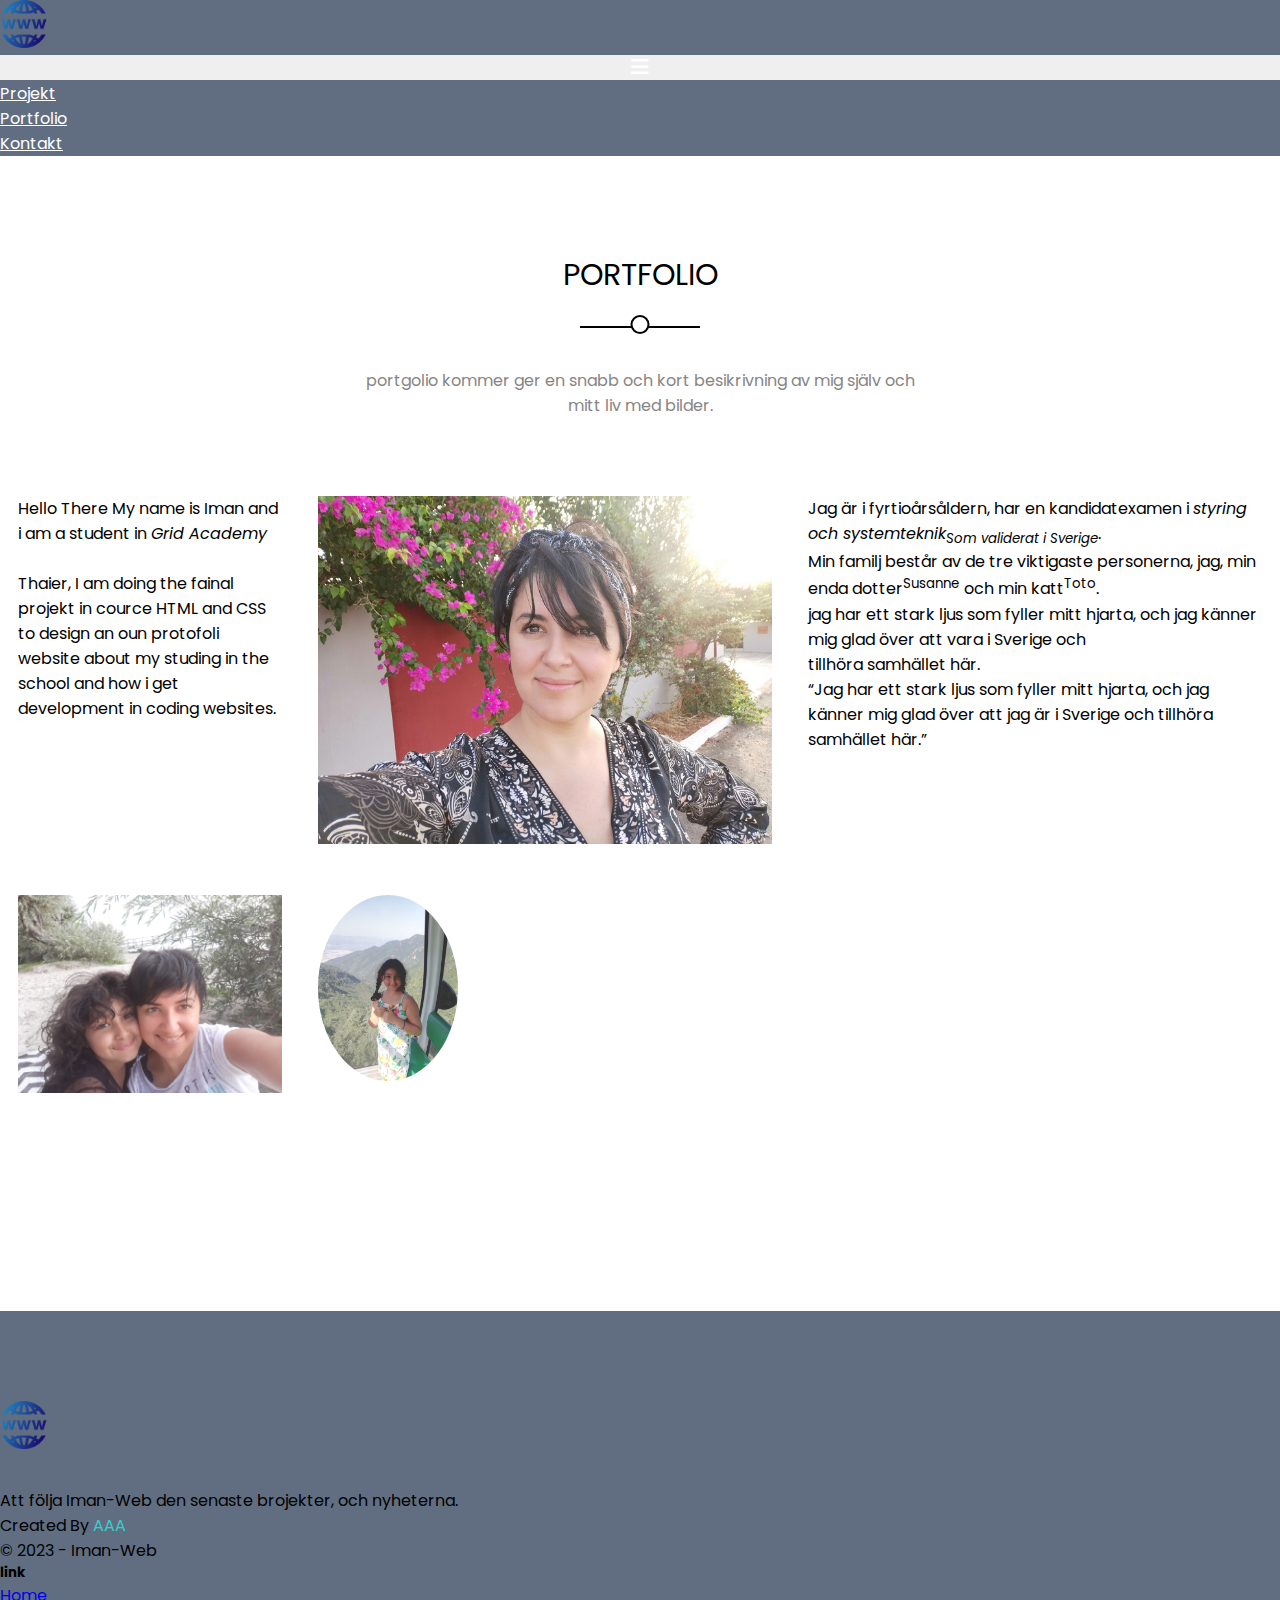
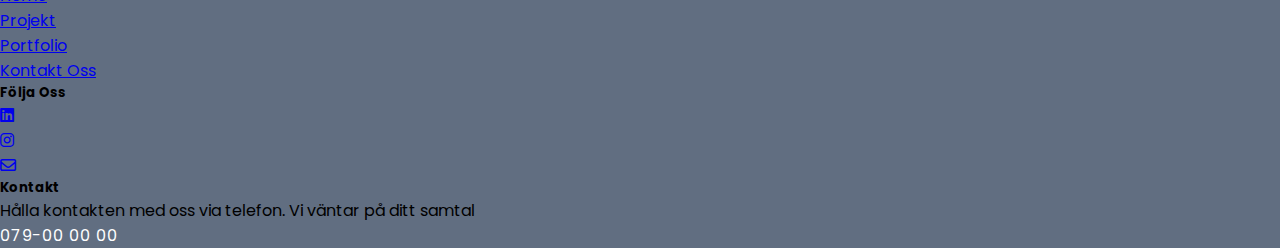
<file: index-protfolio.html>
<!doctype html>
<html lang="en">
  <head>
    <meta charset="utf-8">
    <meta name="viewport" content="width=device-width, initial-scale=1">
    <title>Iman Portfolio</title>
    <!-- <link rel="stylesheet" href="css/bootstrap.min.css"> -->

    <link href="https://cdn.jsdelivr.net/npm/bootstrap@5.3.0-alpha1/dist/css/bootstrap.min.css" rel="stylesheet" integrity="sha384-GLhlTQ8iRABdZLl6O3oVMWSktQOp6b7In1Zl3/Jr59b6EGGoI1aFkw7cmDA6j6gD" crossorigin="anonymous">
<script src="https://cdn.jsdelivr.net/npm/bootstrap@5.3.0-alpha1/dist/js/bootstrap.bundle.min.js" integrity="sha384-w76AqPfDkMBDXo30jS1Sgez6pr3x5MlQ1ZAGC+nuZB+EYdgRZgiwxhTBTkF7CXvN" crossorigin="anonymous"></script>
    <link rel="stylesheet" href="style.css">
    
    
    <meta name="discribtion" content="Best online webb-dveloper ...">
    <meta name="keywords" content="Iman, Iman Webb, Html, css, konsulter, code, wed design">
    
    
    <link rel="icon" href="icon/microsoft_visual_studio.png">
    <link rel="stylesheet" href="https://cdnjs.cloudflare.com/ajax/libs/font-awesome/6.3.0/css/all.min.css">
   
    <link rel="preconnect" href="https://fonts.googleapis.com">
    <link rel="preconnect" href="https://fonts.gstatic.com" crossorigin>
    <link href="https://fonts.googleapis.com/css2?family=Poppins:ital,wght@0,100;0,200;0,300;0,400;0,500;0,600;0,700;0,800;0,900;1,100;1,200;1,300;1,400;1,500;1,600;1,700;1,800;1,900&family=Roboto:ital,wght@0,100;0,300;0,400;0,500;0,700;1,100;1,300;1,400;1,500&display=swap"
     rel="stylesheet">
  </head>

  <body>
    <!--header+NavBar---->
    <nav class="navbar navbar-expand-lg" id="home">
        <div class="container">
          <a class="navbar-brand" href="index.html">
                <img src="img/logo.png" alt="" style="height: 3rem;">
          </a>
          <button class="navbar-toggler" type="button" data-bs-toggle="collapse" data-bs-target="#main" aria-controls="main" aria-expanded="false" aria-label="Toggle navigation">
            <i class="fa-solid fa-bars"></i>
          </button>
          <div class="collapse navbar-collapse" id="main">
            <ul class="navbar-nav ms-auto mb-2 mb-lg-0">                 
                <li class="nav-item">
                    <a class="nav-link p-3 p-lg-3" href="index-mp2.html">Projekt</a>
                  </li>
                <li class="nav-item">
                     <a class="nav-link  p-3 p-lg-3" href="#porto" >Portfolio</a>
                  <li class="nav-item">
                     <a class="nav-link p-3 p-lg-3" href="index-kontakt.html">Kontakt</a>
                 </li>        
            </ul>

           </div>
          </div>
        </div>
      </nav>
      
<!--  Portfolio section (page)   ------------------------------->

<div class="portfolio" id="porto">
    <div class="container">
      <div class="main-heading">
          <h2 >Portfolio</h2>
          <p>portgolio kommer ger en snabb och kort besikrivning av mig själv
             och mitt liv med bilder.</p>
      </div>
         <div class="img-holder">
            <div class="imge-grid">
               <p>Hello There My name is Iman and i am a student in <i>Grid Academy</i> </p><br>
                <p>Thaier, I am doing the fainal projekt in cource HTML and CSS to design an oun protofoli 
                website about my studing in the school and how i get development in coding websites.</p>
            </div>
            <div class="imge-grid">
              <img src="img/IMG_20200927-krita.jpg" alt="IMG_20200927-krita">         
              </div> 
            <div class="imge-grid">
              <div class="firstInfo">  
                <p>Jag är i fyrtioårsåldern, har en kandidatexamen i <i>styring och systemteknik<sub>Som validerat i Sverige</sub></i>. 
                 </p>
                   <p>Min familj består av de tre viktigaste personerna, jag, min enda 
                   dotter<sup>Susanne</sup> och min katt<sup>Toto</sup>. </p>
                     <p>jag har ett stark ljus som fyller mitt hjarta, och jag känner mig glad över 
                       att vara i Sverige och</p> <p> tillhöra samhället här. </p>
                       <!---------------------------------------------citat text
                       ----------------------------------------------------------->
                       <p><q>Jag har ett stark ljus som fyller mitt hjarta, och jag känner mig glad över 
                           att jag är i Sverige och tillhöra samhället här.</q> </p>
                </div>    
            </div>
              <div class="imge-grid">
                <picture>
                   <source srcset="img/mamochsusi.png" media="(max-width: 500px)">
                   <source srcset="img/mamochsusi.png" media="(min-width: 800px)">
                   <source srcset="img/mamochsusi.png" media="(min-width: 1100px)">
                   <img src="img/mamochsusi.png" alt="mamochsusi"style>        
                   </picture>
                </div>
                <div class="imge-grid">
                 <div class="move1">
                  <img src="img/IMG_20190623_s.jpg" alt="IMG_20190623_s">         
                  </div>
                </div> 
          </div>  
      </div>  
    
    
    </div>
  </div>
  

 <!--footer     ------------------------------------------>
 <footer class="text-white-50 text-center text-md-start" id="kont">
    <div class="container">
      <div class="row">
        <div class="col-md-6 col-lg-4">
          <div class="info">
            <img src="img/logo.png" alt="logo"> <!--ska css style logo-->
            <p class="mb-5">Att följa Iman-Web den senaste brojekter, och nyheterna.</p>
            <div class="copyright">
              Created By <span>AAA</span>
              <div>&copy; 2023 - <span>Iman-Web</span></div>
            </div>
          </div>
        </div>
        <div class="col-md-6 col-lg-2">
          <div class="links">
            <h5 class="text-light">link</h5>
            <ul class="list-unstyled lh-lg">
              <li><a class="nav-link p-lg-3" href="index.html">Home</a></li>
              <li><a class="nav-link  p-lg-3" href="index-mp2.html">Projekt</a></li>
              <li><a class="nav-link  p-lg-3" href="#home">Portfolio</a></li>
              <li><a class="nav-link  p-lg-3" href="index-kontakt.html">Kontakt Oss</a></li>
            </ul>
          </div>
        </div>
        <div class="col-md-6 col-lg-2">
          <div class="links">
            <h5 class="text-light">Följa Oss</h5>
            <div class="followus">
              <ul id="social1" class="d-flex mt-3 list-unstyled gap-3">
                  <li><a class="d-block text-light list-unstyled" href="https://www.linkedin.com/in/iman-qasem-294b37233/" target="_blank">
                       <i class="fa-brands fa-linkedin"></i></a> 
                  </li>      <!--set instra icon-->
                  <li><a class="d-block text-light" href="https://www.instagram.com/immqase/" target="blank">
                         <i class="fa-brands fa-instagram"></i></a>
                  </li>
                  <li><a class="d-block text-light" href="mailto:i.saab558@gmail.com"><i class="fa-regular fa-envelope"></i></a>
                  </li>  
              </ul>
            </div>
          </div>
        </div>
              <div class="col-md-6 col-lg-4">
                 <div class="call"> 
                     <h5 class="text-light">Kontakt </h5>
                    <p class="lh-lg mt-3 mb-3">Hålla kontakten med oss via telefon. Vi väntar på ditt samtal</p>
                    <a class="telefon" href="tel:+4679000000">079-00 00 00</a>
                  </div>
             
            </div>
             
        
      </div>
    </div>
   
  
  </footer> 
  
  
    </body>
  </html>
</file>
<file: style.css>
/*global*/
:root{
    --dark-color: rgba(30, 48, 76, 70%);
    --green-color: #33d1cc;
    --red-coloe:#ff3150;
    --yellow-color:#d8c481;
    --color-text: rgb(240, 234, 234);
    --textColor:rgb(20, 20, 20);
    --gap: 16px;
    --row-hight: 240px;
    --padding-top-b: 90px;
    --section-padding: 100px;


}
*{
    -webkit-box-sizing: border-box;
    -moz-box-sizing: border-box;
    box-sizing: border-box;
    padding: 0;
    margin: 0;
}
html{
    scroll-behavior: smooth;
}
body{
    font-family: "Poppins", sans-serif;
    height: 500px;
}
/* btm START in landing*/
.main-btn {  
    background-color: var(--dark-color);
    color: var(--yellow-color);
    padding: 0.5rem 1rem;   
    text-decoration: none;
    font-weight: bold;
    border-radius: 30px;
    border: 2px solid transparent; /*avoid moving btn*/
    transition: 0.4s;
}
.main-btn:hover {
    color: var(--yellow-color);
    background-color: transparent;
    border: 2px solid var(--red-coloe);
    
}

/*start nav bar*/
.navbar{
    background-color: var(--dark-color);    
}
.navbar .navbar-nav .nav-link{
    color: white;
}  
.navbar .navbar-nav .nav-link.activ,
.navbar .navbar-nav .nav-link:focus,
.navbar .navbar-nav .nav-link:hover {
    color: var(--green-color);
}
/*hamburgare lines*/
.navbar .navbar-toggler { 
   color: white; 
   font-size: 20px;
   border-color: transparent;
}
.navbar .navbar-toggler:focus {
    box-shadow: none;
}
/*end nav bar*/

/*start landing*/
.landing{
    background-color: var(--dark-color);
    min-height: calc(102vh - 90px); /*fix visibil color size */
}
.landing::before{
    content: '';
    background: url('https://images.pexels.com/photos/533923/pexels-photo-533923.jpeg?auto=compress&cs=tinysrgb&dpr=2&h=750&w=1260') no-repeat center center/cover;
    position: absolute;
    top: 0;
    left: 0;
    width: 100%;
    height: 100%;
    z-index: -1;
    }
.containerC {
    padding-left: 50px;
    padding-right: 40px;
    margin-left: auto;
    margin-right: auto;
}

/******Global components****Titel & line under********/
.main-heading{
    text-align: center;
}
.main-heading h2 {
    font-weight: normal;
    font-size: 30px;
    position: relative;
    margin-top: 6rem;
    margin-bottom: 70px;
    text-transform: uppercase;
}
.main-heading h2::before {
    content: "";
    position: absolute;
    left: 50%;
    transform: translateX(-50%);
    height: 2px;
    background-color: black;
    bottom: -30px;
    width: 120px;
}
.main-heading h2::after {
    content: "";
    position: absolute;
    left: 50%;
    transform: translateX(-50%);
    width: 15px;
    height: 15px;
    border-radius: 50%;
    border: 2px solid black;
    bottom: -36px;
    background-color: rgb(255, 255, 255);
}
.main-heading p {
    width: 550px;
    margin: 0 auto 40px;
    max-width: 2;
    color: #868585;
}
/* slut Global */


/***   Portfolio      **/
.portfolio { 
    padding-bottom: 80px;
}
.img-holder {
    display: grid;
    grid-template-columns: 250px 500px auto;
    margin-top: 60px;
}
.imge-grid {   
    border-radius: 10px;
    padding: 18px;
    margin-bottom: 15px;
}
.imge-grid > img {
    width: 100%;
    height: 100%;   
}
.move1 > img {
    width: 140px;
    border-radius: 50%;
    border-width: 8px;
    opacity: 80%;
    position: relative;
    animation: mymove1 20s infinite;
    animation-direction: alternate-reverse;
    margin-bottom: 110px;
}

.img-container{
    display: flex;
    flex-wrap: wrap;
    margin-top: 20px;
}
.imge-box{
 flex-basis: 100%;
 overflow: hidden;
 position: relative;
 width: 100%;
}

.caption  {
    position: absolute;
    left: 0;
    padding: 20px;
    width: 100%;
    background-color: var(--color-text);
    transition: 0.3s;
    bottom: -100%;

}
/* start caption over picture*/
.img-container .imge-box:hover .caption {  
    bottom: 0;
}
/*Animation - pic*/
@keyframes mymove1 {
    0%   { left: 0px; top: 0px;}
  25%  { left: 150px; top: 0px;}
  50%  { left: 150px; top: 105px;}
  75%  { left: 0px; top: 105px;}
  100% { left: 0px; top: 0px;}
  }

picture img {
  max-width: 100%; 
  
}
.go-back {
    display: flex;
    justify-content: center;
    padding-top: 60px; 
}
.go-back a {
    padding: 10px;
    text-decoration: none;   
}
.activ {
    background-color: var(--dark-color);
    font-weight: bold;
    border-radius: 30px;
    color: var(--color-text)!important;
}
.activ:hover{          
    transform: scale(1.1);
}


 /***************Projekt meny**************/
.meny{
    min-height: 120vh; 
    max-width: 100%; 
    padding-top: 2em;
    background-size:contain;    
    background-position: center; 
}
.meny .one{
    padding-bottom: 10em;
    padding-top: 3em;
} 
.content {         /*flex box */
    display: flex;
    justify-content: center;
    flex-direction: row;        
    flex-wrap: wrap;              
}
.card{              /*each card design */
    width: 20rem;
    box-shadow: 0 7px 25px rgba(247, 13, 13, 0.5); /*shadow each card*/
    border-radius: 10px;
    padding: 25px;
    margin: 15px;
    color: var(--textColor);
}
.card:hover{          
    transform: scale(1.1);
}
.icon{
    font-size: 8em;
    text-align: center;
}
.icon img{      /*each card picture size*/
    height: 20vh;
}
.p4 > img {       /*mp4*/
    
    width: 500px;
    
  }


/*  Kontakt oss, grid table */
.wrapper {
    display: grid;
    grid-template-columns: 300px 2fr ;          /*2 column 1size till 2*/
    box-shadow: 0 0 5px 0 rgba(167, 10, 10, 0.2);
    gap: 20px;                                                                          
  }
  .wrapper > * {
    padding: 1em;                                 /*around area in 1em*/
  }
  
  ul {
    list-style: none;                          
    padding: 0;
  }
  
  .contacts {                                   /*-----1'st column--*/
    background: var(--dark-color);              
    color: #fff;  
    padding: 4rem;                          
  }
  .form {                                     /*-----2'nd column--*/
    background: #fff;         
  }
  form label {   
    display: block;                           /*text block*/
  }
  .button,
  input,
  textarea {
    padding: 1em; 
  }
  
  .button {
    background: lightgrey;           /*(skicka) button is light-grey*/
    width: 100%;                       
    border: 0;
  }
  .button:hover, .button:focus {            /*change till gold */
    background: transparent;
    outline: 0;
  }
  .contain {                            /*main view for hole box*/
    max-width: 1170px;
    margin-left: auto;
    margin-right: auto;
    padding-bottom: 3em;
  }
 
  h3, ul {
    margin: 0;
  }
  
  h3 {
    margin-bottom: 1rem;
  }
  
  input:focus,                        /*shadow color till gold :write*/
  textarea:focus {
    outline: 3px solid gold;
  }
  
  input,
  textarea,
  button {
    width: 100%;
    border: 1px solid #000;
  }
  .button:hover, .button:focus {            /*change till gold :click*/
    background: gold;
    outline: 0;
  }


/*start footer*/
footer{
    background-color: var(--dark-color);
    padding-top: 10vh;
}
footer .copyright > span {
    color: var(--green-color);
}
footer img{
    height: 5rem;
    padding-bottom: 2rem;
}
footer .followus ul svg {
    width: 25px;
    height: 25px;
    justify-items: center;
} 
footer .linkedin {
    background-color: #0077b5;
}

.telefon {
    text-decoration: none;
    color: white;
    transition: 1 ease;
    letter-spacing: 1px;
    animation-name: example;
    animation-duration: 3s;
    animation-iteration-count: infinite;
    margin-bottom: 6rem;
        
}
/*animation - telephone*/
       @keyframes example {
        0%   { font-size: 110%;}
        25%  {  }
        50%  { font-size: 120%;}
        75%  {   }
        100% {   font-size: 110% }
       
      }


      /*dark mode********************************/
   @media (prefers-color-scheme:dark) {
    body{
        background-color: black;
    }
    :root{
        --dark-color: rgba(13, 13, 14, 0.8);
    }
    .card{ 
        background-color: rgba(81, 79, 79, 0.8);       /*each card design */
        color: var(--color-text);
        
    }
    .card img , .move1 , picture , .imge-box {
        filter: brightness(0.8);
    }
    .main-heading > p {
        color: rgb(198, 191, 191);
    }
    .main-heading h2::before {
         background-color: azure;
    }   
    .imge-grid > img {
        filter: brightness(0.7);
    }
    .imge-grid p { color: rgb(203, 201, 201);}
    .main-heading h2 {
        color: rgb(212, 208, 208); 
    }
        
    .form , .contacts {  /*-----2'nd column--*/
        background-color: rgba(35, 33, 33, 0.8);               
     }
    }

  /* Responsiveness************************* */
  @media (min-width: 768px) {   /*after mobile (larger than mobil*/
    .img-holder {
         grid-template-columns: 50% 50%;
   }
   .p4 > img {
    
    width: 550px; 
  }
  .img-container .imge-box > img{
    flex-basis: 50%;
   }
 }

 @media (min-width: 1199px) {  /*disktop*/
   .img-holder {
       grid-template-columns: 300px 490px auto;
     }
     .img-container .imge-box{
        flex-basis: 25%;
       }
  
 }
  @media (max-width: 768px)  {
    .nav{
        max-height: none;
        top: 0;
        position: relative;
        float: right;
        width: fit-content;
        background-color: transparent;
    }
    .menu li{
        float: left;
    }
    .menu a:hover{
        background-color: transparent;
        color: var(--gray);

    }

    .hamb{
        display: none;
    }
       #social1 {
        justify-content: space-around;
    }

    .wrapper {
        display: grid;
        grid-template-columns: auto;          /*2 column 1size till 2*/
        box-shadow: 0 0 5px 0 rgba(247, 9, 9, 0.2);
        width: 100%; 
        padding: 0;                            /*space between tow column*/                                          
      }

    .img-holder {
        padding: 56px 60px 50px 60px;
        grid-template-columns: 100%;
        
    }
    .img-container > img {
        
       
        width: 250px;
    }

    .main-heading p {
        width: 200px;
        margin: 0 auto 40px;
        max-width: 75%;
        
    }
    .contain{
        padding: 57px;
        margin-left: 0;
    margin-right: 0;
    }
    form{
        padding:0;
        width: 100%;
    }
    .contacts {
        width: 100%;
    }
    .p4 > img {
        padding: 0 0 0 0;
        width: 250px;
      }
    @keyframes mymove1 {
         0%   { left: 0px; top: 0px;}
      25%  { left: 100px; top: 0px;}
      50%  { left: 100px; top: 100px;}
      75%  { left: 0px; top: 100px;}
      100% { left: 0px; top: 0px;}
      }
}
</file>
